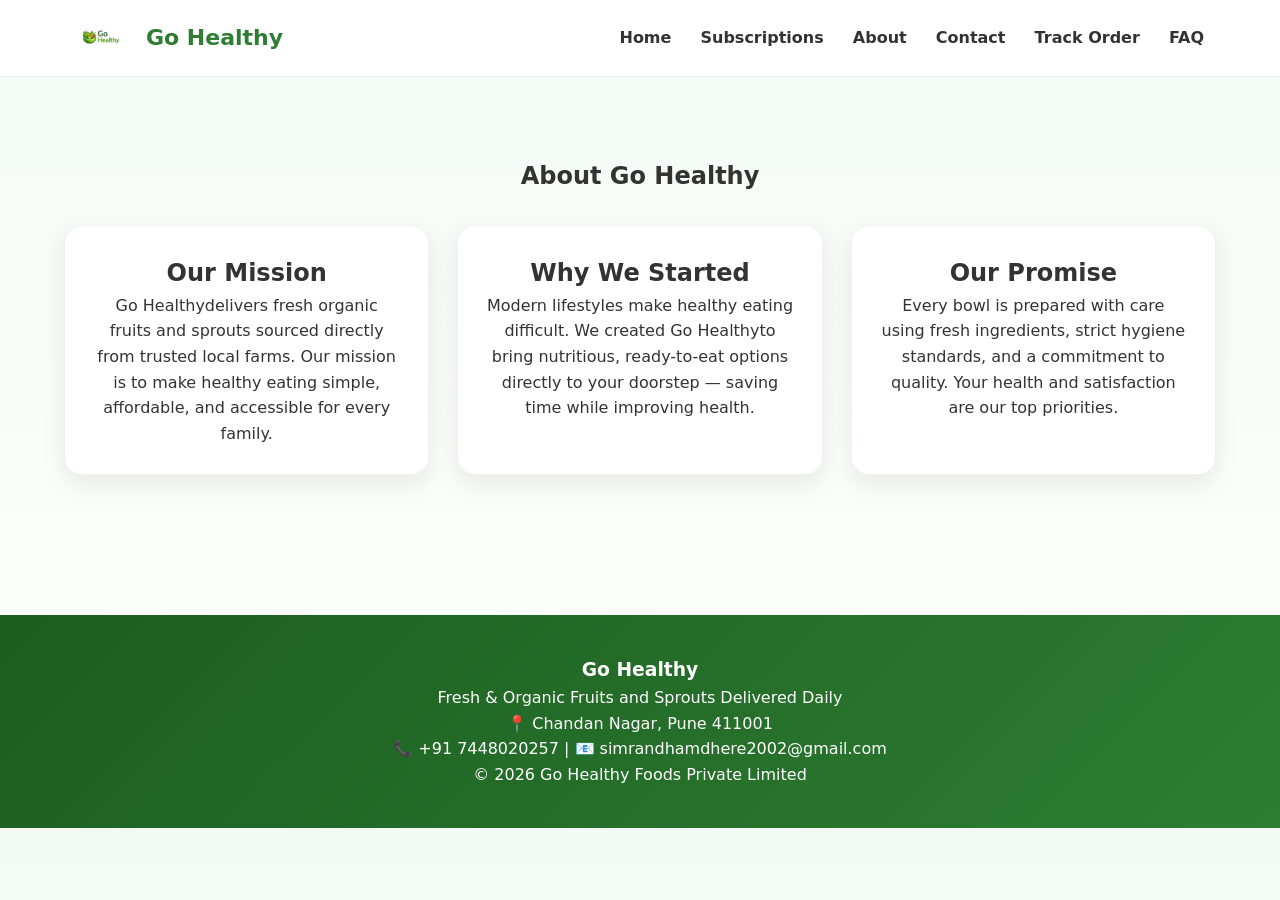
<file: healthybowl/about.html>
<!DOCTYPE html>
<html lang="en">
<head>
<meta charset="UTF-8">
<meta name="viewport" content="width=device-width, initial-scale=1.0">
<title>About Go Healthy</title>

<!-- GLOBAL CSS -->
<link rel="stylesheet" href="./assets/css/style.css">
<link href="https://unpkg.com/aos@2.3.4/dist/aos.css" rel="stylesheet">
</head>

<body>

<!-- ================= NAVBAR ================= -->
<header class="navbar">
  <div class="container nav-flex">

    <div class="logo"><img src="logo.png" alt="logo"> Go Healthy</div>

    <nav>
      <a href="index.html">Home</a>
      <a href="subscriptions.html">Subscriptions</a>
      <a href="about.html">About</a>
      <a href="contact.html">Contact</a>
      <a href="track.html">Track Order</a>
      <a href="faq.html">FAQ</a>
    </nav>

  </div>
</header>

<!-- ================= ABOUT SECTION ================= -->
<section class="section">
  <div class="container">

    <h1 style="text-align:center; margin-bottom:30px;">
      About Go Healthy
    </h1>

    <div class="grid">

      <div class="card">
        <h2>Our Mission</h2>
        <p>
         Go Healthydelivers fresh organic fruits and sprouts sourced
          directly from trusted local farms. Our mission is to make healthy
          eating simple, affordable, and accessible for every family.
        </p>
      </div>

      <div class="card">
        <h2>Why We Started</h2>
        <p>
          Modern lifestyles make healthy eating difficult. We created
         Go Healthyto bring nutritious, ready-to-eat options directly
          to your doorstep — saving time while improving health.
        </p>
      </div>

      <div class="card">
        <h2>Our Promise</h2>
        <p>
          Every bowl is prepared with care using fresh ingredients,
          strict hygiene standards, and a commitment to quality.
          Your health and satisfaction are our top priorities.
        </p>
      </div>

    </div>

  </div>
</section>

<!-- ================= FOOTER ================= -->
<footer>
  <div class="container">
    <h3>Go Healthy</h3>
    <p>Fresh & Organic Fruits and Sprouts Delivered Daily</p>
    <p>📍 Chandan Nagar, Pune 411001</p> 
    <p>📞 +91 7448020257 | 📧 simrandhamdhere2002@gmail.com</p> 
    <p>© 2026 Go Healthy Foods Private Limited</p> 
  </div>
</footer>

<script src="https://unpkg.com/aos@2.3.4/dist/aos.js"></script>

<script>
AOS.init({
  duration: 900,
  once: true,
  easing: "ease-out-cubic"
});
</script>
</body>
</html>
</file>
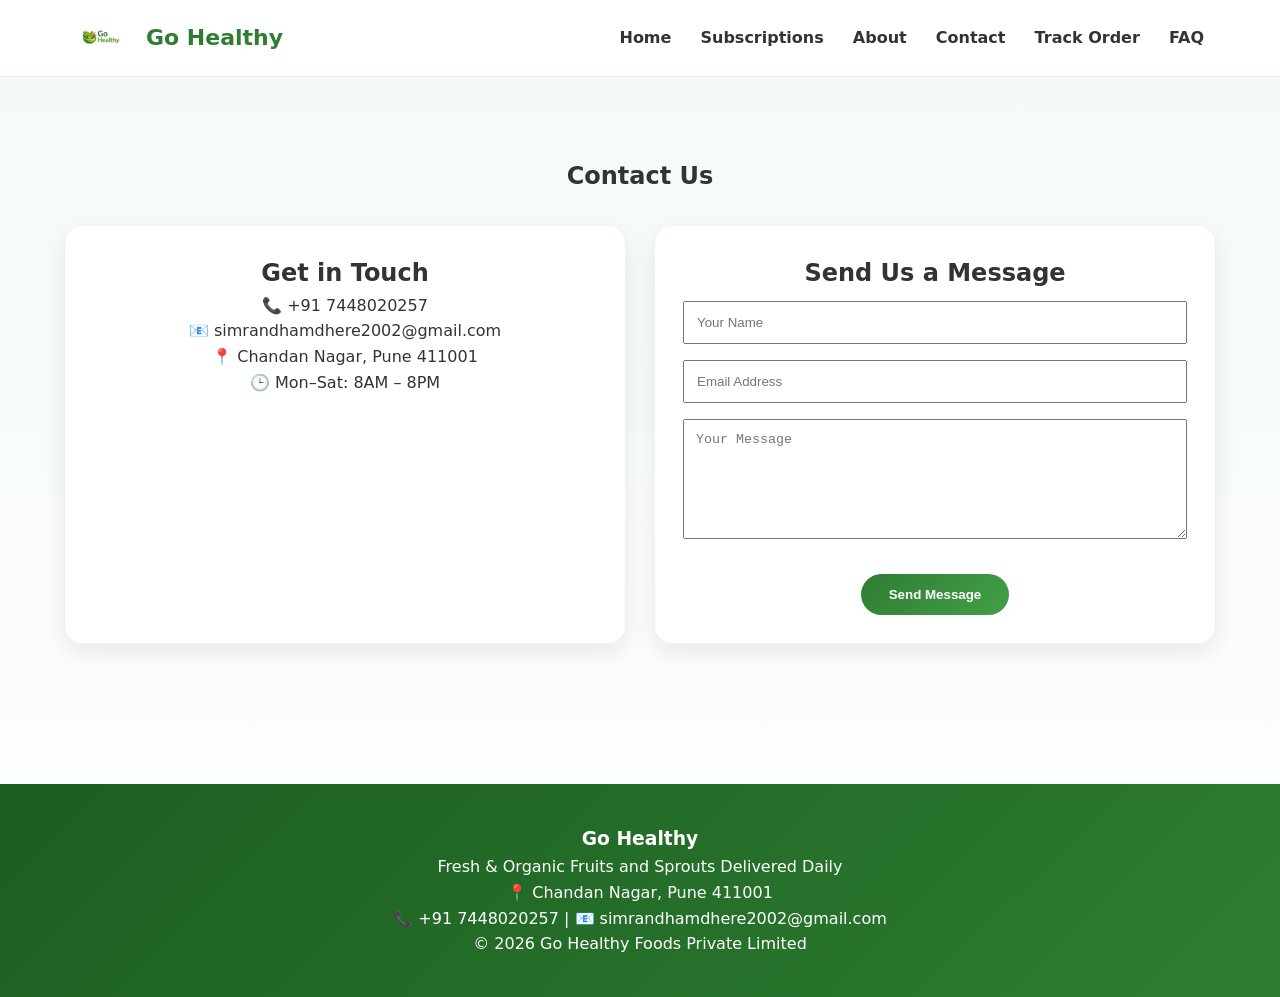
<file: healthybowl/contact.html>
<!DOCTYPE html>
<html lang="en">
<head>
<meta charset="UTF-8">
<meta name="viewport" content="width=device-width, initial-scale=1.0">
<title>Contact Go Healthy</title>

<!-- GLOBAL CSS -->
<link rel="stylesheet" href="./assets/css/style.css">
<link href="https://unpkg.com/aos@2.3.4/dist/aos.css" rel="stylesheet">
</head>

<body>

<!-- ================= NAVBAR ================= -->
<header class="navbar">
  <div class="container nav-flex">

    <div class="logo"><img src="logo.png" alt="logo"> Go Healthy</div>

    <nav>
      <a href="index.html">Home</a>
      <a href="subscriptions.html">Subscriptions</a>
      <a href="about.html">About</a>
      <a href="contact.html">Contact</a>
      <a href="track.html">Track Order</a>
      <a href="faq.html">FAQ</a>
    </nav>

  </div>
</header>

<!-- ================= CONTACT SECTION ================= -->
<section class="section">
  <div class="container">

    <h1 style="text-align:center;margin-bottom:30px;">
      Contact Us
    </h1>

    <div class="grid">

      <!-- CONTACT DETAILS -->
     <div class="card">
  <h2>Get in Touch</h2>

  <p>📞 +91 7448020257</p>
  <p>📧 simrandhamdhere2002@gmail.com</p>
  <p>📍 Chandan Nagar, Pune 411001</p>
  <p>🕒 Mon–Sat: 8AM – 8PM</p>

</div>

      <!-- CONTACT FORM -->
      <div class="card">
        <h2>Send Us a Message</h2>

        <form onsubmit="submitContact(event)">
          <input type="text" placeholder="Your Name" required
          style="width:100%;padding:12px;margin:8px 0;">

          <input type="email" placeholder="Email Address" required
          style="width:100%;padding:12px;margin:8px 0;">

          <textarea placeholder="Your Message" required
          style="width:100%;padding:12px;margin:8px 0;height:120px;"></textarea>

          <button class="btn" type="submit">
            Send Message
          </button>
        </form>

      </div>

    </div>

  </div>
</section>

<!-- ================= FOOTER ================= -->
<footer>
  <div class="container">
    <h3>Go Healthy</h3>
    <p>Fresh & Organic Fruits and Sprouts Delivered Daily</p>
    <p>📍 Chandan Nagar, Pune 411001</p> 
    <p>📞 +91 7448020257 | 📧 simrandhamdhere2002@gmail.com</p> 
    <p>© 2026 Go Healthy Foods Private Limited</p> 
  </div>
</footer>

<!-- SIMPLE FORM SCRIPT -->
<script>
function submitContact(e){
  e.preventDefault();
  alert("✅ Thank you! Your message has been received.");
}
</script>

<script src="https://unpkg.com/aos@2.3.4/dist/aos.js"></script>

<script>
AOS.init({
  duration: 900,
  once: true,
  easing: "ease-out-cubic"
});
</script>
</body>
</html>
</file>
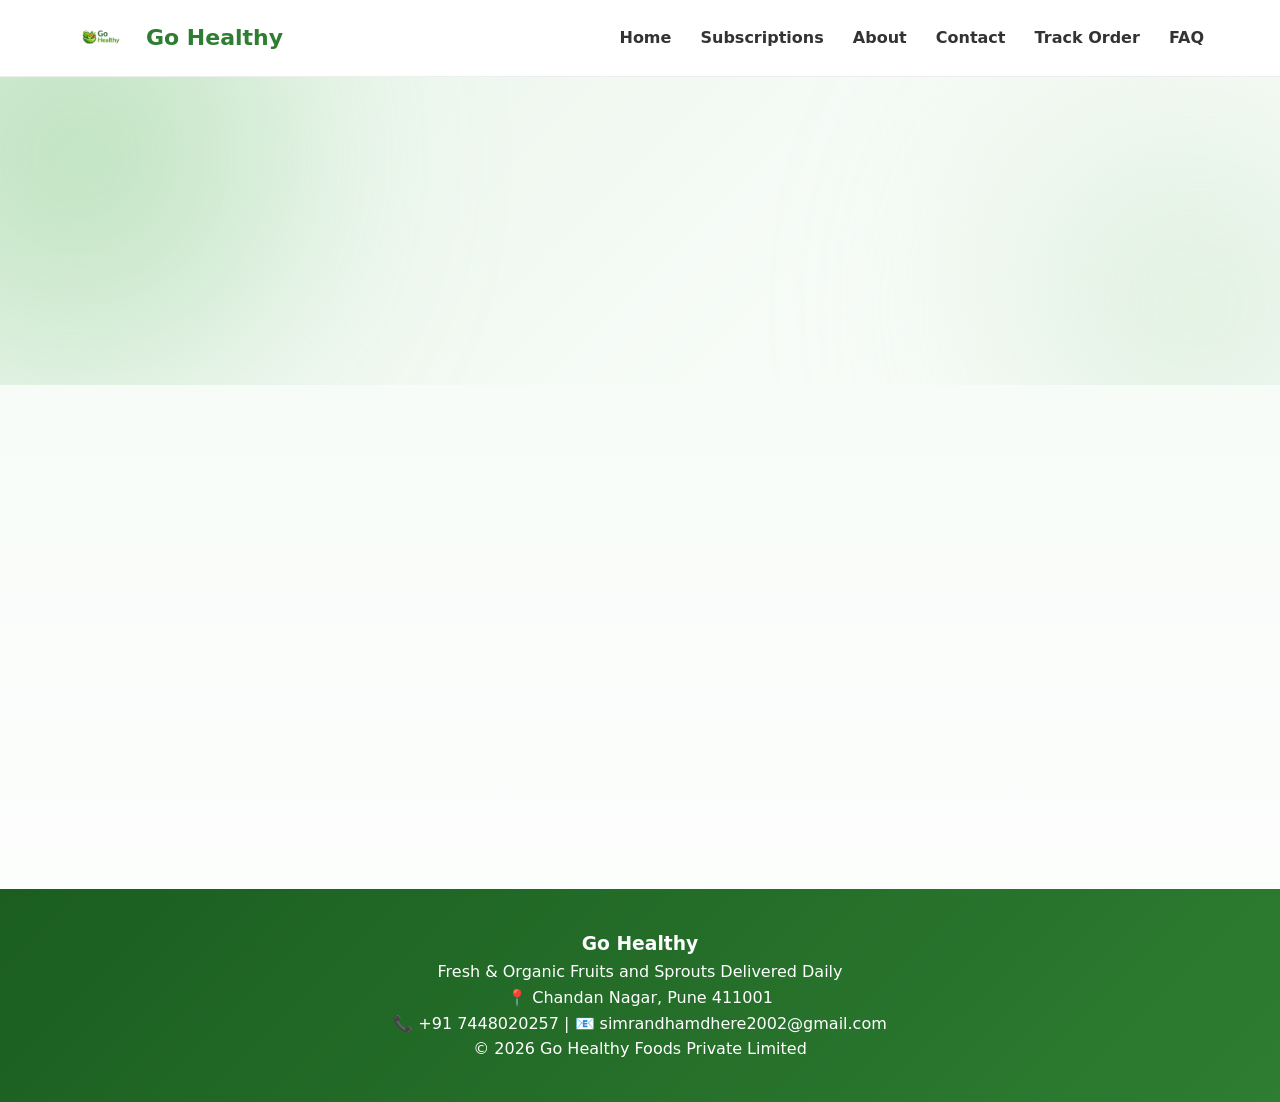
<file: healthybowl/faq.html>
<!DOCTYPE html>
<html lang="en">
<head>
<meta charset="UTF-8">
<meta name="viewport" content="width=device-width, initial-scale=1.0">
<title>Go Healthy FAQ</title>

<!-- GLOBAL CSS -->
<link rel="stylesheet" href="./assets/css/style.css">
<link href="https://unpkg.com/aos@2.3.4/dist/aos.css" rel="stylesheet">

<style>
/* FAQ accordion styling */
.faq-item{
  margin-bottom:15px;
}

.faq-question{
  cursor:pointer;
  background:#ffffff;
  padding:15px;
  border-radius:10px;
  box-shadow:0 3px 10px rgba(0,0,0,.08);
  font-weight:bold;
}

.faq-answer{
  display:none;
  padding:15px;
  background:#f1f8f2;
  border-radius:10px;
  margin-top:8px;
}
</style>

</head>

<body>

<!-- ================= NAVBAR ================= -->
<header class="navbar">
  <div class="container nav-flex">

    <div class="logo"><img src="logo.png" alt="logo"> Go Healthy</div>

    <nav>
      <a href="index.html">Home</a>
      <a href="subscriptions.html">Subscriptions</a>
      <a href="about.html">About</a>
      <a href="contact.html">Contact</a>
      <a href="track.html">Track Order</a>
      <a href="faq.html">FAQ</a>
    </nav>

  </div>
</header>

<!-- ================= FAQ HERO ================= -->
<section class="faq-hero">

  <div class="faq-hero-bg"></div>

  <div class="container" data-aos="fade-up">
    <h1>Frequently Asked Questions</h1>
    <p>
      Everything you need to know about Go Healthy subscriptions,
      delivery and freshness.
    </p>
  </div>

</section>


<!-- ================= FAQ SECTION ================= -->
<section class="section">
  <div class="container faq-wrapper">

    <!-- ITEM -->
    <div class="faq-item" data-aos="fade-up">
      <button class="faq-question">
        How does the subscription work?
        <span>+</span>
      </button>

      <div class="faq-answer">
        You receive fresh fruits and sprouts delivered weekly or monthly
        depending on your selected plan.
      </div>
    </div>

    <div class="faq-item" data-aos="fade-up" data-aos-delay="100">
      <button class="faq-question">
        Can I pause or modify my plan?
        <span>+</span>
      </button>

      <div class="faq-answer">
        Yes. You can pause, skip, or modify your subscription anytime.
      </div>
    </div>

    <div class="faq-item" data-aos="fade-up" data-aos-delay="200">
      <button class="faq-question">
        How fresh are the ingredients?
        <span>+</span>
      </button>

      <div class="faq-answer">
        All fruits and sprouts are sourced daily from local farms
        and prepared fresh before delivery.
      </div>
    </div>

    <div class="faq-item" data-aos="fade-up" data-aos-delay="300">
      <button class="faq-question">
        What if I am not satisfied?
        <span>+</span>
      </button>

      <div class="faq-answer">
        Contact us within 24 hours and we will arrange a replacement
        or solution immediately.
      </div>
    </div>

  </div>
</section>

<!-- ================= FOOTER ================= -->
<footer>
  <div class="container">
    <h3>Go Healthy</h3>
    <p>Fresh & Organic Fruits and Sprouts Delivered Daily</p>
    <p>📍 Chandan Nagar, Pune 411001</p> 
    <p>📞 +91 7448020257 | 📧 simrandhamdhere2002@gmail.com</p> 
    <p>© 2026 Go Healthy Foods Private Limited</p> 
  </div>
</footer>

<script>
document.querySelectorAll(".faq-question").forEach(btn=>{
  btn.addEventListener("click",()=>{

    const item = btn.parentElement;

    document.querySelectorAll(".faq-item")
      .forEach(i=>{
        if(i !== item) i.classList.remove("active");
      });

    item.classList.toggle("active");
  });
});
</script>
</body>
</html>
</file>
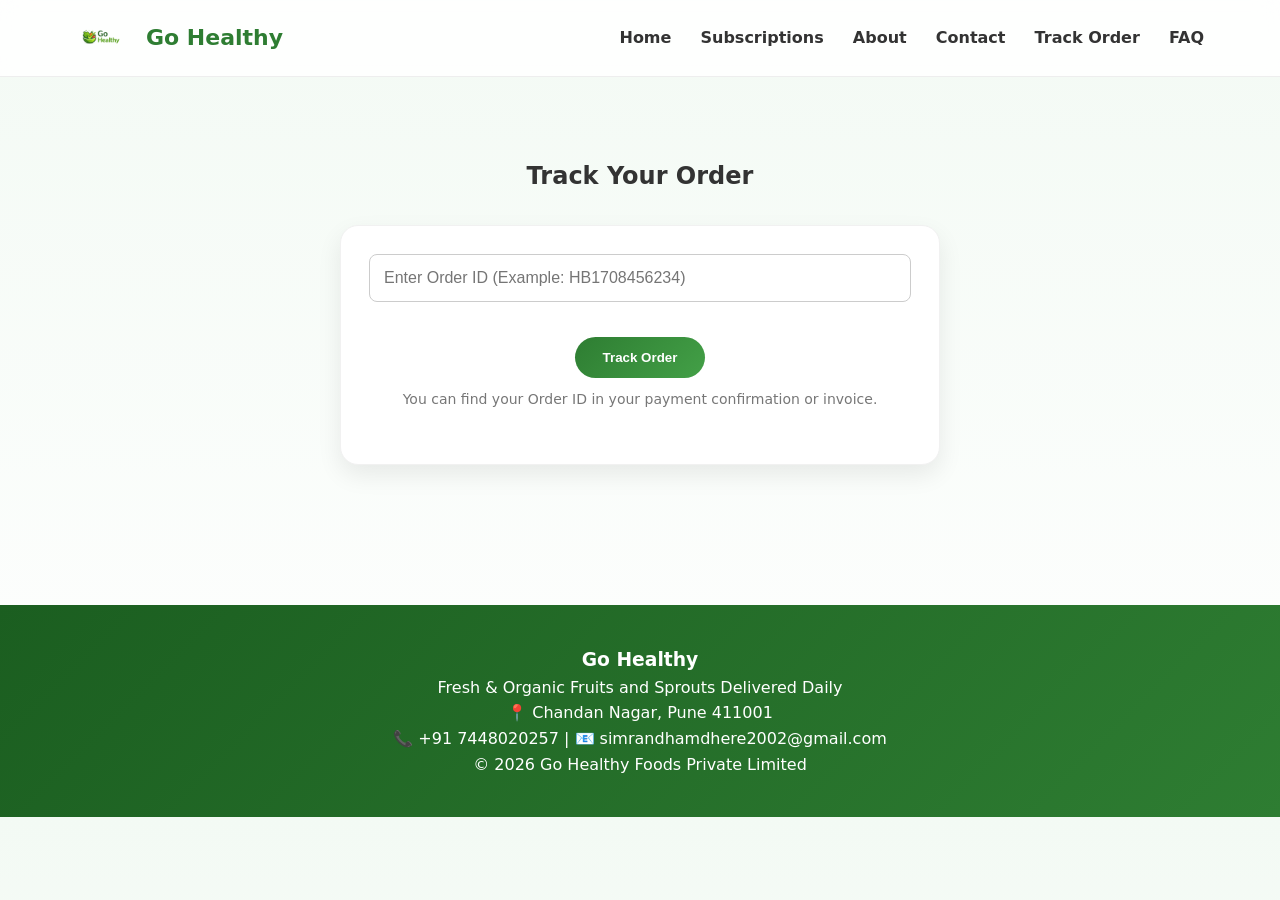
<file: healthybowl/track.html>
<!DOCTYPE html>
<html lang="en">
<head>
<meta charset="UTF-8">
<meta name="viewport" content="width=device-width, initial-scale=1.0">
<title>Track Order | Go Healthy</title>

<link rel="stylesheet" href="./assets/css/style.css">
<link href="https://unpkg.com/aos@2.3.4/dist/aos.css" rel="stylesheet">

<style>

/* Track input styling */
.track-input{
  width:100%;
  padding:14px;
  margin-bottom:15px;
  border-radius:8px;
  border:1px solid #ccc;
  font-size:16px;
}

.track-box{
  max-width:600px;
  margin:auto;
  text-align:center;
}

.helper-text{
  font-size:14px;
  color:#777;
  margin-top:10px;
}

</style>

</head>

<body>

<!-- ================= NAVBAR ================= -->
<header class="navbar">
  <div class="container nav-flex">

    <div class="logo"><img src="logo.png" alt="logo"> Go Healthy</div>

    <nav>
      <a href="index.html">Home</a>
      <a href="subscriptions.html">Subscriptions</a>
      <a href="about.html">About</a>
      <a href="contact.html">Contact</a>
      <a href="track.html">Track Order</a>
      <a href="faq.html">FAQ</a>
    </nav>

  </div>
</header>

<!-- ================= TRACK SECTION ================= -->
<section class="section">
  <div class="container">

    <h1 style="text-align:center;margin-bottom:30px;">
      Track Your Order
    </h1>

    <div class="track-box card">

      <input
        id="orderInput"
        class="track-input"
        type="text"
        placeholder="Enter Order ID (Example: HB1708456234)"
      >

      <button class="btn" onclick="trackOrder()">
        Track Order
      </button>

      <p class="helper-text">
        You can find your Order ID in your payment confirmation or invoice.
      </p>

      <div id="orderResult" style="margin-top:25px;"></div>

    </div>

  </div>
</section>

<!-- ================= FOOTER ================= -->
<footer>
  <div class="container">
    <h3>Go Healthy</h3>
    <p>Fresh & Organic Fruits and Sprouts Delivered Daily</p>
    <p>📍 Chandan Nagar, Pune 411001</p> 
    <p>📞 +91 7448020257 | 📧 simrandhamdhere2002@gmail.com</p> 
    <p>© 2026 Go Healthy Foods Private Limited</p> 
  </div>
</footer>

<script src="./assets/js/main.js"></script>
<script src="https://unpkg.com/aos@2.3.4/dist/aos.js"></script>

<script>
AOS.init({
  duration: 900,
  once: true,
  easing: "ease-out-cubic"
});
</script>

</body>
</html>
</file>
<file: healthybowl/assets/css/style.css>
/* =================================================
   GO HEALTHY — PROFESSIONAL GLOBAL STYLESHEET
   Production Ready UI System
================================================= */

/* ===== ROOT DESIGN TOKENS ===== */
:root{
  --primary:#2e7d32;
  --primary-dark:#1b5e20;
  --accent:#43a047;
  --bg:#f4faf5;
  --card:#ffffff;
  --text:#333;
  --radius:18px;
  --shadow-soft:0 10px 25px rgba(0,0,0,.08);
  --shadow-hover:0 18px 40px rgba(0,0,0,.14);
}

/* ===== RESET ===== */
*,
*::before,
*::after{
  box-sizing:border-box;
  margin:0;
  padding:0;
}

body{
  font-family:system-ui,-apple-system,Segoe UI,Roboto,Arial;
  background:linear-gradient(180deg,#f3faf4,#ffffff);
  color:var(--text);
  line-height:1.6;
}

/* ===== CONTAINER ===== */
.container{
  width:90%;
  max-width:1200px;
  margin:auto;
}

a{
  text-decoration:none;
  color:inherit;
}

/* =================================================
   NAVBAR
================================================= */

.navbar{
  position:sticky;
  top:0;
  z-index:1000;
  background:rgba(255,255,255,.85);
  backdrop-filter:blur(12px);
  border-bottom:1px solid #eee;
  padding:14px 0;
}

.nav-flex{
  display:flex;
  justify-content:space-between;
  align-items:center;
}

.logo{
  display:flex;
  align-items:center;
  gap:10px;
  font-size:22px;
  font-weight:700;
  color:var(--primary);
}

.logo img{
  height:48px;
  width:auto;
}

/* NAV LINKS */
nav a{
  margin:0 12px;
  font-weight:600;
  position:relative;
  transition:.3s;
}

nav a:hover{
  color:var(--primary);
}

nav a::after{
  content:"";
  position:absolute;
  left:0;
  bottom:-4px;
  width:0%;
  height:2px;
  background:var(--primary);
  transition:.3s;
}

nav a:hover::after{
  width:100%;
}

/* =================================================
   HERO
================================================= */

.hero{
  text-align:center;
  padding:90px 20px;
  background:linear-gradient(120deg,#e8f5e9,#ffffff);
}

.hero h1{
  font-size:44px;
  color:var(--primary-dark);
  margin-bottom:14px;
}

.hero p{
  max-width:650px;
  margin:auto;
  font-size:18px;
}

/* =================================================
   BUTTONS
================================================= */

.btn{
  display:inline-block;
  margin-top:20px;
  padding:13px 28px;
  border-radius:40px;
  border:none;
  cursor:pointer;
  font-weight:600;
  color:white;
  background:linear-gradient(135deg,var(--primary),var(--accent));
  transition:.25s;
}

.btn:hover{
  transform:translateY(-3px) scale(1.04);
  box-shadow:0 12px 24px rgba(46,125,50,.35);
}

/* =================================================
   SECTIONS + GRID
================================================= */

.section{
  padding:80px 0;
}

.grid{
  display:grid;
  grid-template-columns:repeat(auto-fit,minmax(260px,1fr));
  gap:28px;
}

/* =================================================
   CARD SYSTEM
================================================= */

.card{
  background:var(--card);
  padding:28px;
  border-radius:var(--radius);
  box-shadow:var(--shadow-soft);
  text-align:center;
  border:1px solid #f1f1f1;
  transition:.3s;
}

.card:hover{
  transform:translateY(-8px);
  box-shadow:var(--shadow-hover);
}

/* POPULAR PLAN */
.popular{
  border:2px solid var(--primary);
  box-shadow:0 15px 35px rgba(46,125,50,.25);
}

.price{
  font-size:28px;
  font-weight:700;
  color:var(--primary);
  margin:12px 0;
}

/* =================================================
   CART
================================================= */

.cart-box{
  position:fixed;
  right:20px;
  bottom:20px;
  width:300px;
  background:white;
  padding:18px;
  border-radius:var(--radius);
  box-shadow:0 20px 40px rgba(0,0,0,.2);
  border:1px solid #eee;
  z-index:999;
}

.cart-item{
  display:flex;
  justify-content:space-between;
  margin:8px 0;
  font-size:14px;
}

/* =================================================
   FOOTER
================================================= */

footer{
  background:linear-gradient(135deg,var(--primary-dark),var(--primary));
  color:white;
  text-align:center;
  padding:40px 20px;
  margin-top:60px;
}

/* =================================================
   PREMIUM ANIMATIONS
================================================= */

/* Marquee animation */
@keyframes marquee{
  0%{transform:translateX(100%);}
  100%{transform:translateX(-100%);}
}

.animate-marquee{
  animation:marquee 30s linear infinite;
}

@keyframes marquee-reverse{
  0%{transform:translateX(-100%);}
  100%{transform:translateX(100%);}
}

.animate-marquee-reverse{
  animation:marquee-reverse 30s linear infinite;
}

/* Mobile faster animation */
@media(max-width:640px){
  .animate-marquee{
    animation:marquee 15s linear infinite;
  }
  .animate-marquee-reverse{
    animation:marquee-reverse 15s linear infinite;
  }
}

/* =================================================
   MOBILE RESPONSIVE
================================================= */

@media(max-width:768px){

  .hero h1{
    font-size:30px;
  }

  nav{
    display:flex;
    flex-wrap:wrap;
    justify-content:center;
  }

  nav a{
    margin:6px 8px;
  }

  .cart-box{
    width:90%;
    right:5%;
  }
}

/* ================= HERO FLOATING BACKGROUND ================= */

.hero{
  position:relative;
  overflow:hidden;
}

.hero-bg::before,
.hero-bg::after{
  content:"";
  position:absolute;
  width:500px;
  height:500px;
  border-radius:50%;
  filter:blur(120px);
  opacity:.35;
  animation:floatMove 14s ease-in-out infinite;
}

.hero-bg::before{
  background:#66bb6a;
  top:-150px;
  left:-150px;
}

.hero-bg::after{
  background:#a5d6a7;
  bottom:-150px;
  right:-150px;
  animation-delay:6s;
}

@keyframes floatMove{
  0%,100%{transform:translateY(0);}
  50%{transform:translateY(-40px);}
}

/* ================= FAQ HERO ================= */

.faq-hero{
  position:relative;
  text-align:center;
  padding:90px 20px;
  background:linear-gradient(135deg,#e8f5e9,#ffffff);
  overflow:hidden;
}

.faq-hero h1{
  font-size:42px;
  color:#1b5e20;
  margin-bottom:10px;
}

.faq-hero p{
  max-width:600px;
  margin:auto;
  color:#555;
}

/* floating background lights */
.faq-hero-bg::before,
.faq-hero-bg::after{
  content:"";
  position:absolute;
  width:400px;
  height:400px;
  border-radius:50%;
  filter:blur(120px);
  opacity:.35;
}

.faq-hero-bg::before{
  background:#66bb6a;
  top:-120px;
  left:-120px;
}

.faq-hero-bg::after{
  background:#a5d6a7;
  bottom:-120px;
  right:-120px;
}

/* ================= FAQ WRAPPER ================= */

.faq-wrapper{
  max-width:800px;
}

/* ================= FAQ CARD ================= */

.faq-item{
  margin-bottom:18px;
  border-radius:16px;
  overflow:hidden;
  background:white;
  box-shadow:0 10px 25px rgba(0,0,0,.08);
  transition:.3s;
}

.faq-item:hover{
  transform:translateY(-3px);
  box-shadow:0 18px 35px rgba(0,0,0,.12);
}

/* ================= QUESTION ================= */

.faq-question{
  width:100%;
  background:white;
  border:none;
  padding:20px;
  font-size:17px;
  font-weight:600;
  text-align:left;
  cursor:pointer;
  display:flex;
  justify-content:space-between;
  align-items:center;
}

.faq-question span{
  font-size:22px;
  color:#2e7d32;
  transition:.3s;
}

/* ================= ANSWER ================= */

.faq-answer{
  max-height:0;
  overflow:hidden;
  background:#f4fbf5;
  padding:0 20px;
  transition:max-height .4s ease, padding .3s ease;
}

.faq-item.active .faq-answer{
  max-height:200px;
  padding:18px 20px;
}

.faq-item.active .faq-question span{
  transform:rotate(45deg);
}
</file>
